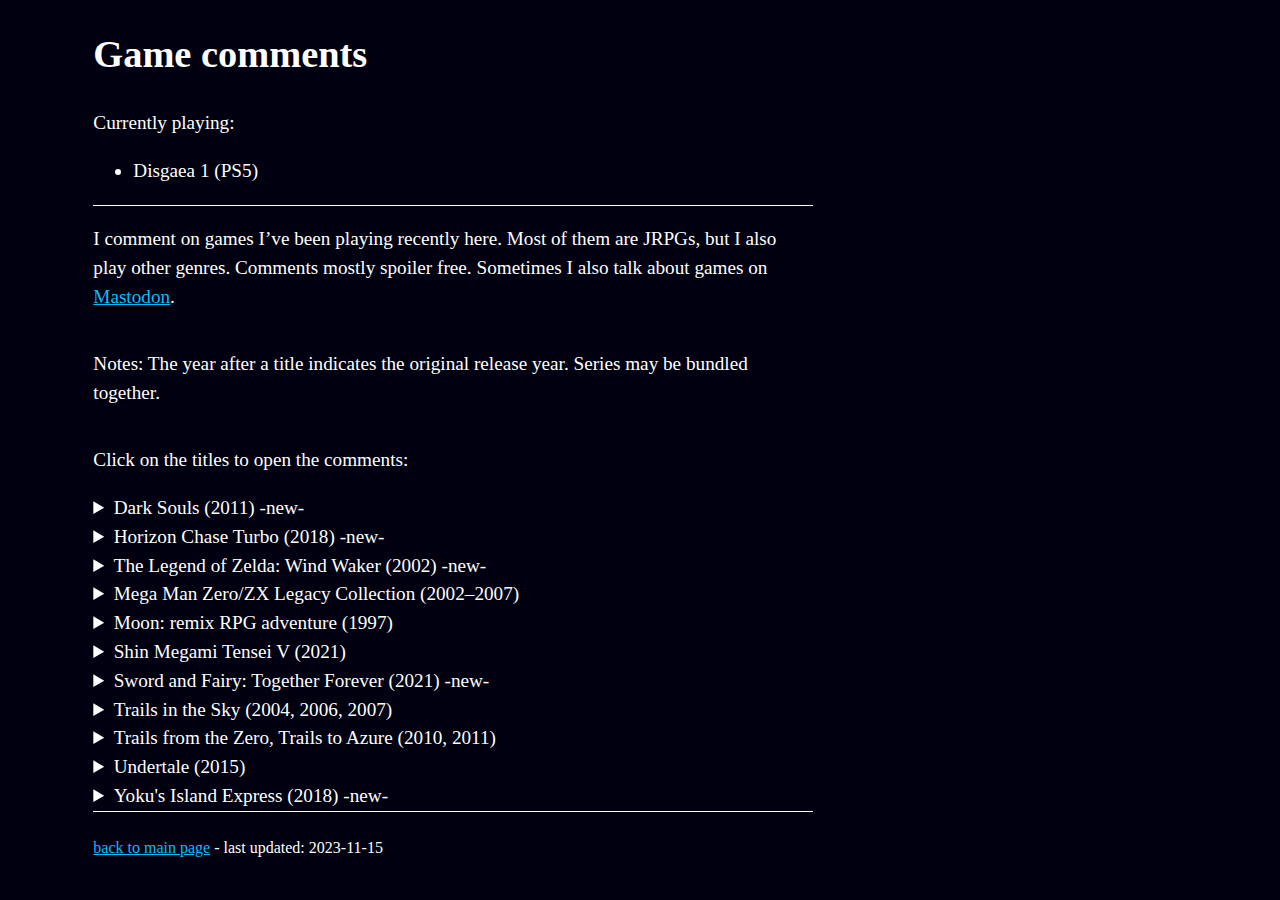
<file: blog/game_comments.html>
<!doctype html>
<html lang="en">
<head>
    <meta charset="utf-8">
    <title>Leonardo Pacheco - Games comments</title>
    <link rel="stylesheet" type="text/css" href="style.css">
</head>
<body>
    <header>
        <h1>Game comments</h1>

        <p>Currently playing:<br>
            <ul>
                <li>Disgaea 1 (PS5)</li>
            </ul>
    </header>

    <p>I comment on games I’ve been playing recently here. Most of them are JRPGs, but I also play other genres. Comments mostly spoiler free. Sometimes I also talk about games on <a rel="me" href="https://mathstodon.xyz/@leonardopacheco">Mastodon</a>.</p>

    <p>Notes: The year after a title indicates the original release year. Series may be bundled together.</p>

    <p>Click on the titles to open the comments:</p>

    <!-- Review begins -->
    <details>
        <summary>Dark Souls (2011) -new-</summary>
        <p>First tried playing it on PC a long time ago, but it didn't click. (Maybe I went up to the second boss, but I don't think I beat it.) Gave it another try after watching quite a few speedruns, watching a roommate beat Bloodborne and Sekiro, and playing a few soulslike myself. The second time was pretty great.</p>

        <p>I used a pyromancer, and the melee/magic balance made it pretty fun. I liked the first half of the game much more than the second. (Lost Izalith and New Londo Ruins felt pretty meh.) The difficulty was not that bad with some patience and the online wikis. As I played the PS3 version, the servers were working, but mostly empty; that is, I played it mostly offline.</p>

        <p>Overall, it was good to give it another chance. I'll probably try Bloodborne or Elden Rings in the future. (Even if I play them 11 years late.)</p>
    </details>
    <!-- Review ends -->

    <!-- Review begins -->
    <details>
        <summary>Horizon Chase Turbo (2018) -new-</summary>
        <p>A modern version of the Top Gear games (also similar to Outrun). I do have some childhood memories of Top Gear 2000, but this was way more fun than the older games because of quality of life improvements. It has splitscreen co-op, it was good to play with my sister. (Bonus: just one player needs to win to get the points to advance; it feels more cooperative than competitive in general.) It has loads of side modes and some DLC campaigns, but I was satisfied with the main one. Bonus: it's made by a Brazilian company, and has quite a few references to Brazilian car culture; see an example <a href="https://horizonchase.fandom.com/wiki/Cable_Guy">here</a>.</p>
    </details>
    <!-- Review ends -->

    <!-- Review begins -->
    <details>
        <summary>The Legend of Zelda: Wind Waker (2002) -new-</summary>
        <p>Played on the Game Cube on 2021. Was a pretty good 3D Zelda game. Only the stealth section was a little bit too annoying. Also, the sailing was a bit slow, but I've heard that it got faster on the HD remakes.</p>
    </details>
    <!-- Review ends -->

    <!-- Review begins -->
    <details>
        <summary>Mega Man Zero/ZX Legacy Collection (2002–2007)</summary>
        <p>Lots of memories about these. I used to play Zero 4 and Zero 3 when I was a kid. I was also very bad at these games. At that time, I really wanted to play ZX, but never was able to. It was pretty good to play the whole series.</p>

        <p>This collection would be my recommendation for anyone who wants to play these games. The killer feature is the new accessibility features. You can turn on checkpoints throughout the games and turn on a casual model. The checkpoints help with the tricky parts; the original life system is quite bad, and even worse in Zero 1. I didn't use the casual mode, but it should be helpful to check the story without suffering the difficulty. (The story from Zero 1 to Zero 4 is pretty nice.)</p>

        <p>For me, the main part of this collection is the Zero games. The first one is quite rough-edged, but they get better. While building on the Mega Man X series, previous knowledge is not necessary. Everything you need to know is explained in game. With the checkpoints, the game has a nice balance of platforming and boss fighting. In general, I enjoyed these way more than I did when I was a kid.</p>

        <p>On the other hand, the ZX are extremely okay. The maps are confusing, they focus more on the buster than on the saber, and the story is not bad, I guess. Maybe a remake/sequel combo to polish it up and close up the story would be a good game. Play these once to see the potential and then go back to the Zero games to have fun.</p>

        <p>At last, I'd recommend not using the Switch joycon's analog sticks. Way to much action to risk breaking them.</p>
    </details>
    <!-- Review ends -->

    <!-- Review begins -->
    <details>
        <summary>Moon: remix RPG adventure (1997)</summary>
        <p> Started playing Moon this week on my Switch. Pretty quirky game, the writing and character design is just great. Unfortunately it is a little too slow for my head to handle. A few qualities of life would have made it perfect (at least fast-forwarding would be pretty useful for experimenting). It is quite an experience, if you are in the right mindset. I've heard that it inspired Undertale.</p>
    </details>
    <!-- Review ends -->

    <!-- Review begins -->
    <details>
        <summary>Shin Megami Tensei V (2021)</summary>
        <p> I decided to buy my switch when this was announced a few years ago. It fulfilled my quite high expectations. It’s a quite solid dungeon crawler with an okay story. While it’s story is a little bit sparse, it’s main beats hit hard. One could say it is a more modern take on SMT3.  You travel through a post-apocalyptic Tokyo, can befriend demons (maybe a not good choice for the english translation), and things happen.</p>

        <p> The demons are based on creatures/gods of many real world religions. While they include many from christian mythology, most are from other religions (the shinto god which names the shrine near my home was in SMT4). The main character can befriend and fuse them. You actually need to convince/bribe demons to have new partners, so it’s not just a random throw, and each one has a different approach. Also the main character has a nice hair.</p>

        <p>The battle system is the same since SMT3, each party member gets a turn, and gets one more for hitting an effective move; while the same holds for you enemies. My build choice was a mix of physical attack, with some support moves; I got my demons to have magics and other support skills. I still need to play the New Game+ to get the ending I actually wanted.</p>
    </details>
    <!-- Review ends -->

    <!-- Review begins -->
    <details>
        <summary>Sword and Fairy: Together Forever (2021) -new-</summary>
        <p>This is the worst videogame translation I've seen in a long time. The combat is fun, but there are so many badly translated cutscenes that the games feels like a slog. May be better if you are fluent in Mandarin. (Spoilers from TV Tropes make it look like a good story.)</p>
    </details>
    <!-- Review ends -->

    <!-- Review begins -->
    <details>
        <summary>Trails in the Sky (2004, 2006, 2007)</summary>
        <p> I'd heard these games have a lot of text, so I wasn't expecting much. It <strong>does</strong> have a lot of text. Sometimes I spent one or two hours just reading text. But the story is well paced (maybe slow, depending on one's taste), and develops the characters throughly. One of the best stories in the RPGs I've played before, and I'm looking for the next games.</p>

        <p>On the gameplay, it's a fine strategy RPG (think of Final Fantasy Tatics). The part that I thought the best was that it has many character, and all which are actually used in the games. In the first two you have a limited choice most of the time, but on the third there are 16 characters when everyone is unlocked. There are good opportunities to use all of them. The difficulty is also balanced, with easier and harder options. Also, the experience rate is really good for low level characters, and so it is easy to try other party configurations.</p>

        <p>Bonus: I played the PS3 versions, which are ports of PSP games and have lovely names:</p>
        <ul>
            <li>英雄伝説 空の軌跡FC：改 HD EDITION,</li>
            <li>英雄伝説 空の軌跡SC：改 HD EDITION, and</li>
            <li>英雄伝説 空の軌跡 the 3rd：改 HD EDITION.</li>
        </ul>
        <p>Because: the Trails series is a subseries of the Legend of Heroes Series (which is a spinoff of the Dragon Slayer series. Read more <a href="https://huguesjohnson.com/features/american-falcom/">here</a>); it has three chapters: First Chapter, Second Chapter, and the 3rd; and it is an improved (改) HD edition. Also note that each Chapter is also divided into chapters again.</p>
    </details>
    <!-- Review ends -->

    <!-- Review begins -->
    <details>
        <summary>Trails from the Zero, Trails to Azure (2010, 2011)</summary>
        <p>The second arc of the best RPG series you are not going to play. Wonderful story, but very slow burning: you need to play the Sky sub-series, or the story will make little sense. Zero has one of the best character developments I've ever seen (building up on SC and 3rd).</p>

        <p>The gameplay builds up on the previous games, but the cast here is quite smaller. This is a nice change of pace after the enormous cast of 3rd.</p>

        <p>Overall score: 10/10, wouldn't recommend.</p>
    </details>
    <!-- Review ends -->

    <!-- Review begins -->
    <details>
        <summary>Undertale (2015)</summary>
        <p>Undertale is probably the most emotional games I’ve ever played. If you like story games (with a few action(?)/RPG elements), just play it. Better enjoyed spoiler-free.</p>
    </details>
    <!-- Review ends -->

    <!-- Review begins -->
    <details>
        <summary>Yoku's Island Express (2018) -new-</summary>
        <p>Nice little metroidvania with pinball mechanics. Has some nice challenges but plenty of checkpoints; very relaxing overall. Using pinball for exploration was very fun. The game is long enough to get a good fell of the controls, but not too long to get boring. </p>
    </details>
    <!-- Review ends -->

    <footer>
        <p><a href="index.html">back to main page</a> - last updated: 2023-11-15</p>
    </footer>
</html>
</file>
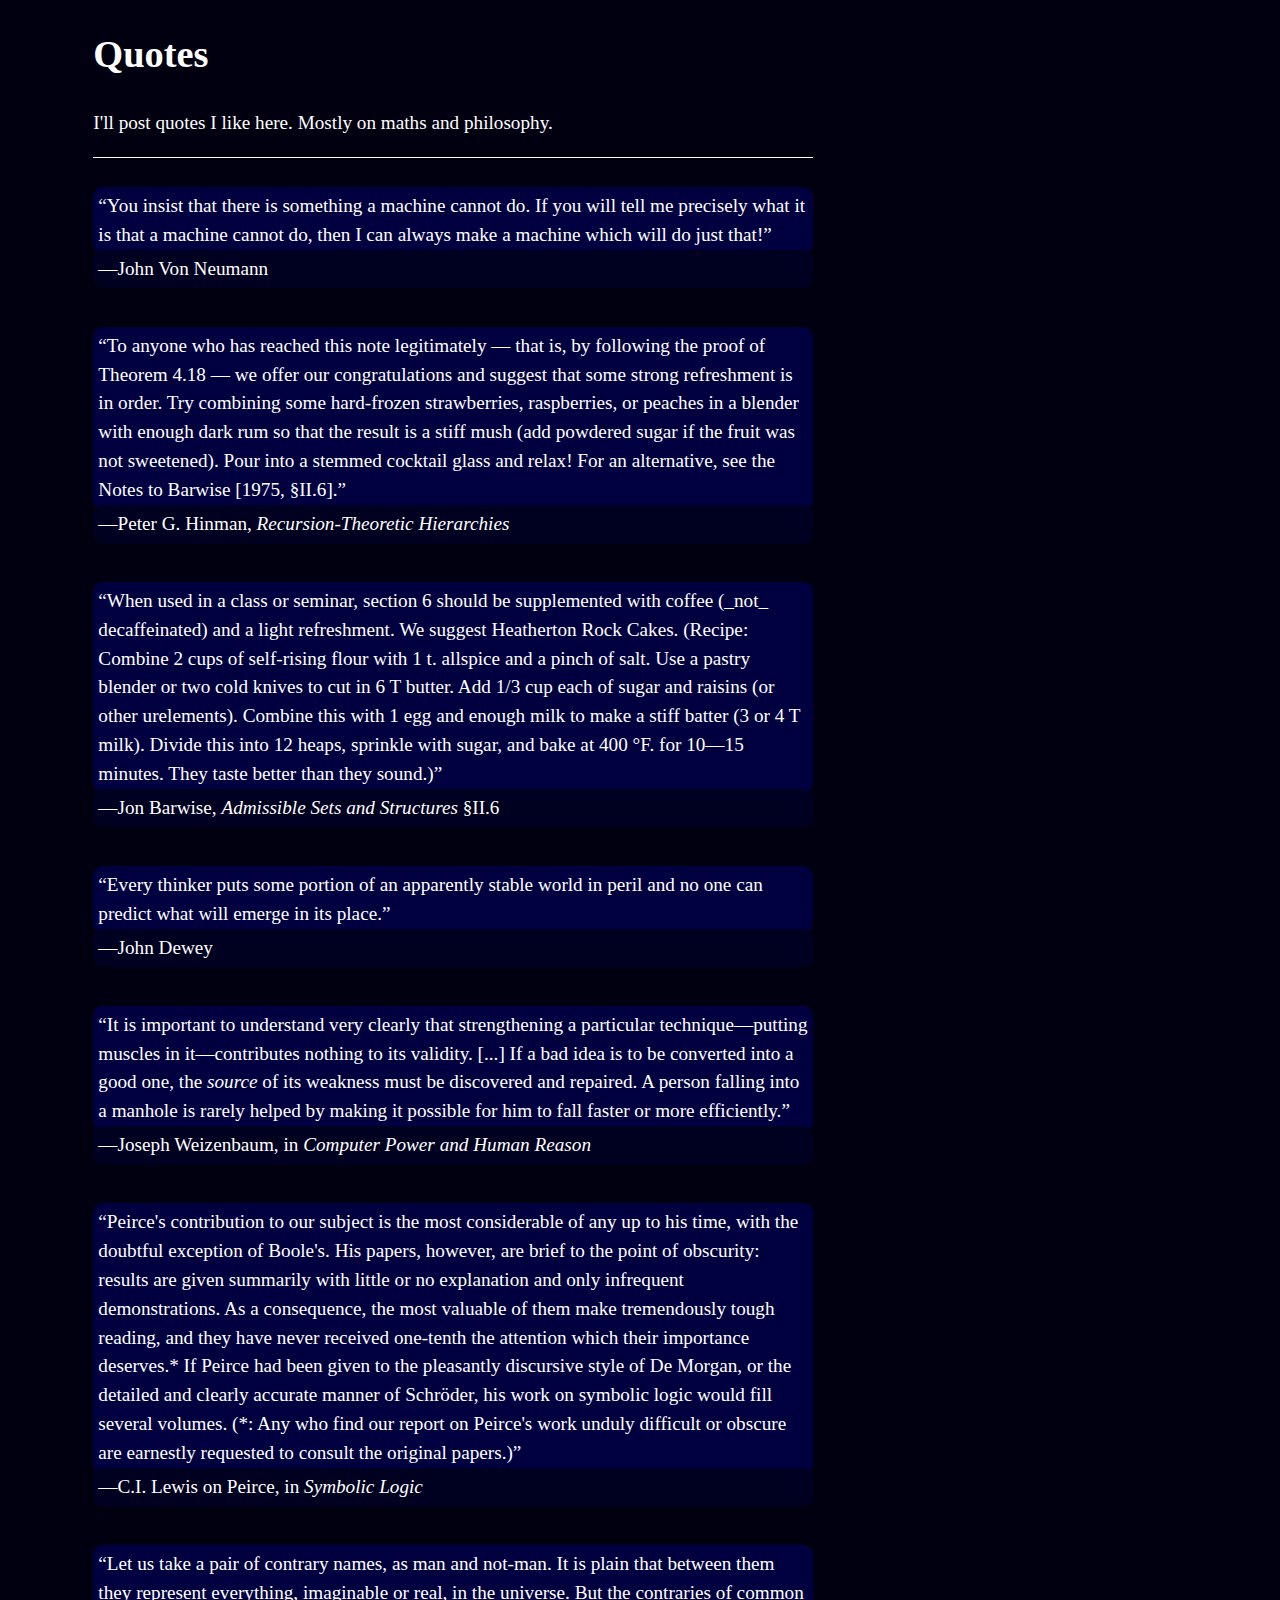
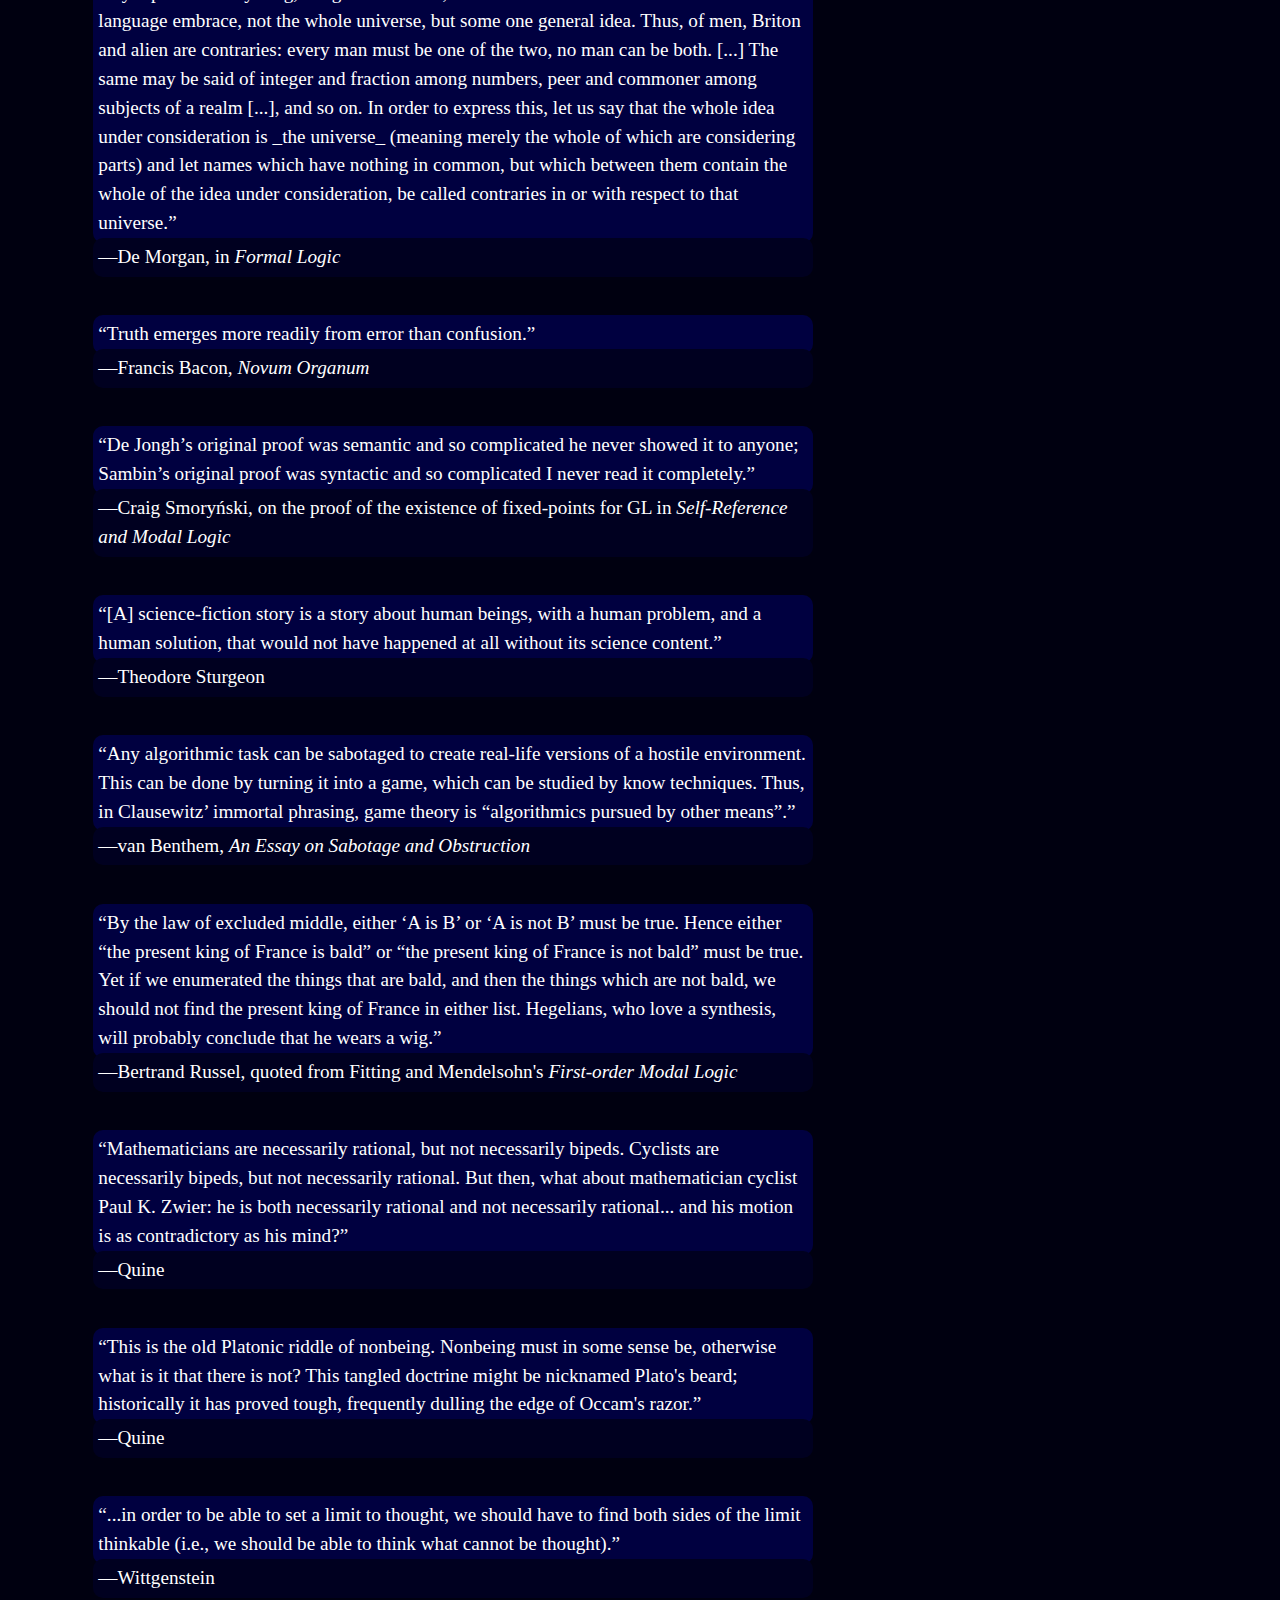
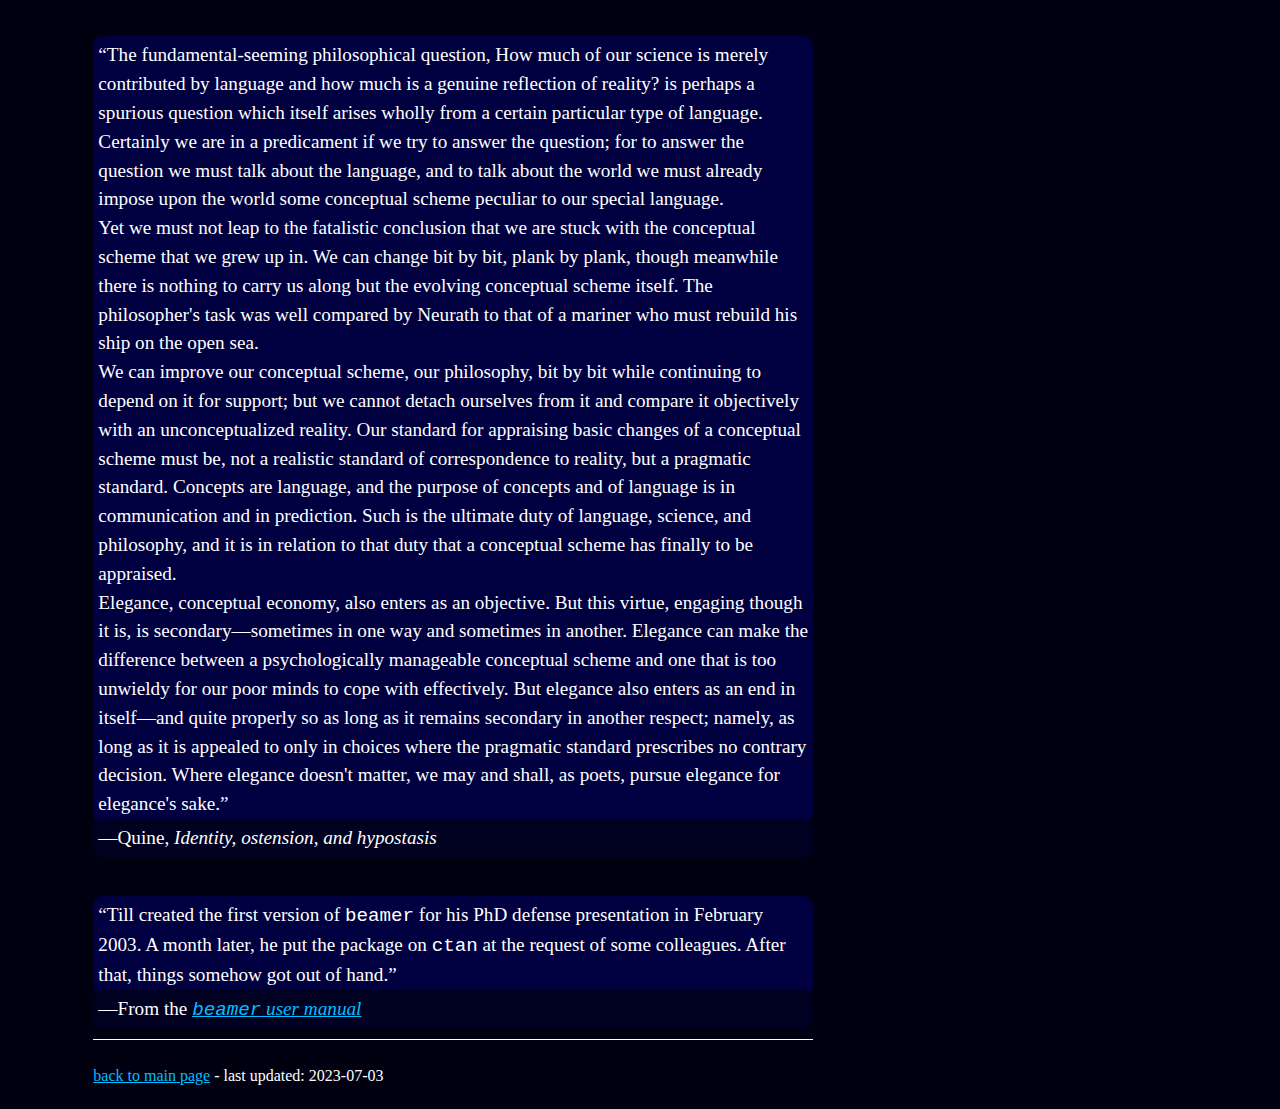
<file: blog/quotes.html>
<!doctype html>
<html lang="en">
<head>
    <meta charset="utf-8">
    <meta http-equiv='content-language' content='en-us'>
    <meta name="viewport" content="width=device-width, initial-scale=1">

    <title>Leonardo Pacheco - Quotes</title>
    <link rel="stylesheet" type="text/css" href="style.css">
</head>
<body>
    <header>
        <h1>Quotes</h1>
        <p>I'll post quotes I like here. Mostly on maths and philosophy.</p>
    </header>
    <!-- Begin quote -->
    <blockquote>
        <p>You insist that there is something a machine cannot do. If you will tell me precisely what it is that a machine cannot do, then I can always make a machine which will do just that!</p>
        <figcaption>John Von Neumann</figcaption>
    </blockquote>
    <!-- End quote -->

    <!-- Begin quote -->
    <blockquote>
        <p>To anyone who has reached this note legitimately — that is, by following the proof of Theorem 4.18 — we offer our congratulations and suggest that some strong refreshment is in order. Try combining some hard-frozen strawberries, raspberries, or peaches in a blender with enough dark rum so that the result is a stiff mush (add powdered sugar if the fruit was not sweetened). Pour into a stemmed cocktail glass and relax! For an alternative, see the Notes to Barwise [1975, §II.6].</p>
        <figcaption>Peter G. Hinman, <cite>Recursion-Theoretic Hierarchies</cite></figcaption>
    </blockquote>
    <!-- End quote -->

    <!-- Begin quote -->
    <blockquote>
        <p>When used in a class or seminar, section 6 should be supplemented with coffee (_not_ decaffeinated) and a light refreshment. We suggest Heatherton Rock Cakes. (Recipe: Combine 2 cups of self-rising flour with 1 t. allspice and a pinch of salt. Use a pastry blender or two cold knives to cut in 6 T butter. Add 1/3 cup each of sugar and raisins (or other urelements). Combine this with 1 egg and enough milk to make a stiff batter (3 or 4 T milk). Divide this into 12 heaps, sprinkle with sugar, and bake at 400 °F. for 10—15 minutes. They taste better than they sound.)</p>
        <figcaption>Jon Barwise, <cite>Admissible Sets and Structures</cite> §II.6</figcaption>
    </blockquote>
    <!-- End quote -->    

    <!-- Begin quote -->
    <blockquote>
        <p>Every thinker puts some portion of an apparently stable world in peril and no one can predict what will emerge in its place.</p>
        <figcaption>John Dewey</figcaption>
    </blockquote>
    <!-- End quote -->

    <!-- Begin quote -->
    <blockquote>
        <p>It is important to understand very clearly that strengthening a particular technique—putting muscles in it—contributes nothing to its validity. [...] If a bad idea is to be converted into a good one, the <em>source</em> of its weakness must be discovered and repaired. A person falling into a manhole is rarely helped by making it possible for him to fall faster or more efficiently.</p>
        <figcaption>Joseph Weizenbaum, in <cite>Computer Power and Human Reason</cite></figcaption>
    </blockquote>
    <!-- End quote -->

    <!-- Begin quote -->
    <blockquote>
        <p>Peirce's contribution to our subject is the most considerable of any up to his time, with the doubtful exception of Boole's. His papers, however, are brief to the point of obscurity: results are given summarily with little or no explanation and only infrequent demonstrations. As a consequence, the most valuable of them make tremendously tough reading, and they have never received one-tenth the attention which their importance deserves.* If Peirce had been given to the pleasantly discursive style of De Morgan, or the detailed and clearly accurate manner of Schröder, his work on symbolic logic would fill several volumes. (*: Any who find our report on Peirce's work unduly difficult or obscure are earnestly requested to consult the original papers.)</p>
        <figcaption>C.I. Lewis on Peirce, in <cite>Symbolic Logic</cite></figcaption>
    </blockquote>
    <!-- End quote -->

    <!-- Begin quote -->
    <blockquote>
        <p>Let us take a pair of contrary names, as man and not-man. It is plain that between them they represent everything, imaginable or real, in the universe. But the contraries of common language embrace, not the whole universe, but some one general idea. Thus, of men, Briton and alien are contraries: every man must be one of the two, no man can be both. [...] The same may be said of integer and fraction among numbers, peer and commoner among subjects of a realm [...], and so on. In order to express this, let us say that the whole idea under consideration is _the universe_ (meaning merely the whole of which are considering parts) and let names which have nothing in common, but which between them contain the whole of the idea under consideration, be called contraries in or with respect to that universe.</p>
        <figcaption>De Morgan, in <cite>Formal Logic</cite></figcaption>
    </blockquote>
    <!-- End quote -->

    <!-- Begin quote -->
    <blockquote>
        <p>Truth emerges more readily from error than confusion.</p>
        <figcaption>Francis Bacon, <cite>Novum Organum</cite></figcaption>
    </blockquote>
    <!-- End quote -->

    <!-- Begin quote -->
    <blockquote>
        <p>De Jongh’s original proof was semantic and so complicated he never showed it to anyone; Sambin’s original proof was syntactic and so complicated I never read it completely.</p>
        <figcaption>Craig Smoryński, on the proof of the existence of fixed-points for GL in <cite>Self-Reference and Modal Logic</cite></figcaption>
    </blockquote>
    <!-- End quote -->

    <!-- Begin quote -->
    <blockquote>
        <p>[A] science-fiction story is a story about human beings, with a human problem, and a human solution, that would not have happened at all without its science content.</p>
        <figcaption>Theodore Sturgeon</figcaption>
    </blockquote>
    <!-- End quote -->

    <!-- Begin quote -->
    <blockquote>
        <p>Any algorithmic task can be sabotaged to create real-life versions of a hostile environment. This can be done by turning it into a game, which can be studied by know techniques. Thus, in Clausewitz’ immortal phrasing, game theory is “algorithmics pursued by other means”.</p>
        <figcaption>van Benthem, <cite>An Essay on Sabotage and Obstruction</cite></figcaption>
    </blockquote>
    <!-- End quote -->

    <!-- Begin quote -->
    <blockquote>
        <p>By the law of excluded middle, either ‘A is B’ or ‘A is not B’ must be true. Hence either “the present king of France is bald” or “the present king of France is not bald” must be true. Yet if we enumerated the things that are bald, and then the things which are not bald, we should not find the present king of France in either list. Hegelians, who love a synthesis, will probably conclude that he wears a wig.</p>
        <figcaption>Bertrand Russel, quoted from Fitting and Mendelsohn's <cite>First-order Modal Logic</cite></figcaption>
    </blockquote>
    <!-- End quote -->

    <!-- Begin quote -->
    <blockquote>
        <p>Mathematicians are necessarily rational, but not necessarily bipeds. Cyclists are necessarily bipeds, but not necessarily rational. But then, what about mathematician cyclist Paul K. Zwier: he is both necessarily rational and not necessarily rational... and his motion is as contradictory as his mind?</p>
        <figcaption>Quine</figcaption>
    </blockquote>
    <!-- End quote -->

    <!-- Begin quote -->
    <blockquote>
        <p>This is the old Platonic riddle of nonbeing. Nonbeing must in some sense be, otherwise what is it that there is not? This tangled doctrine might be nicknamed Plato's beard; historically it has proved tough, frequently dulling the edge of Occam's razor.</p>
    <figcaption>Quine</figcaption>
    </blockquote>
    <!-- End quote -->

    <!-- Begin quote -->
    <blockquote>
        <p>...in order to be able to set a limit to thought, we should have to find both sides of the limit thinkable (i.e., we should be able to think what cannot be thought).</p>
        <figcaption>Wittgenstein</figcaption>
    </blockquote>
    <!-- End quote -->

    <!-- Begin quote -->
    <blockquote>
        <p>The fundamental-seeming philosophical question, How much of our science is merely contributed by language and how much is a genuine reflection of reality? is perhaps a spurious question which itself arises wholly from a certain particular type of language. Certainly we are in a predicament if we try to answer the question; for to answer the question we must talk about the language, and to talk about the world we must already impose upon the world some conceptual scheme peculiar to our special language.
        <br>
        Yet we must not leap to the fatalistic conclusion that we are stuck with the conceptual scheme that we grew up in. We can change bit by bit, plank by plank, though meanwhile there is nothing to carry us along but the evolving conceptual scheme itself. The philosopher's task was well compared by Neurath to that of a mariner who must rebuild his ship on the open sea.
        <br>
        We can improve our conceptual scheme, our philosophy, bit by bit while continuing to depend on it for support; but we cannot detach ourselves from it and compare it objectively with an unconceptualized reality. Our standard for appraising basic changes of a conceptual scheme must be, not a realistic standard of correspondence to reality, but a pragmatic standard. Concepts are language, and the purpose of concepts and of language is in communication and in prediction. Such is the ultimate duty of language, science, and philosophy, and it is in relation to that duty that a conceptual scheme has finally to be appraised.
        <br>
        Elegance, conceptual economy, also enters as an objective. But this virtue, engaging though it is, is secondary—sometimes in one way and sometimes in another. Elegance can make the difference between a psychologically manageable conceptual scheme and one that is too unwieldy for our poor minds to cope with effectively. But elegance also enters as an end in itself—and quite properly so as long as it remains secondary in another respect; namely, as long as it is appealed to only in choices where the pragmatic standard prescribes no contrary decision. Where elegance doesn't matter, we may and shall, as poets, pursue elegance for elegance's sake.</p>
    <figcaption>Quine, <cite>Identity, ostension, and hypostasis</cite></figcaption>
    </blockquote>
    <!-- End quote -->

    <!-- Begin quote -->
    <blockquote>
        <p>Till created the first version of <code>beamer</code> for his PhD defense presentation in February 2003. A month later, he put the package on <code>ctan</code> at the request of some colleagues. After that, things somehow got out of hand.</p>
        <figcaption>From the <cite><a href="https://tug.ctan.org/macros/latex/contrib/beamer/doc/beameruserguide.pdf"><code>beamer</code> user manual</a></cite></figcaption>
    </blockquote>

    <!-- End quote -->

    <!-- Begin quote -->
    <!-- <blockquote>
        <p>Text here.</p>
        <figcaption>Author name, <cite>work name</cite></figcaption>
    </blockquote>
     -->
    <!-- End quote -->
    
    <footer><p><a href="index.html">back to main page</a> - last updated: 2023-07-03</p></footer>
</html>
</file>
<file: blog/style.css>
html {
  font-family: "Palatino", serif;
}

body {
  /* set website colors */
  color: white;
  background: #000010;
  /* set website colors */
  font-size: 1.2rem;
  line-height: 1.5;
  /* set website layout, one central column slight to the left */
  display: grid;
  grid-template-columns:
    0.2fr min(45rem, 90%) 1fr;
  margin: 0;
}

/* all children of body are in central column */
body>* {
  grid-column: 2;
}

/* header details */
header {
  border-bottom: 1px solid white;
  text-align: left;
}

/* footer details */
footer {
  padding: 0.5rem 0rem;
  color: white;
  font-size: 1rem;
  text-align: left;
  border-top: 1px solid white;
}


/* style for links */
a,
a:visited {
  color: deepskyblue;
}
a:hover {
  text-decoration: none;
}

/* style for the bullets */
summary {
  cursor: pointer;
}

/* style for the text inside details */
details[open]>p {
  margin-left: 2rem;
}

/* add a little padding after the last paragraph */
details[open] >*:last-child {
  margin-bottom: 1rem;
}

/* styling for blockquotes */
blockquote p::before {
    content: '\201C';
}
blockquote p::after {
    content: '\201D';
}
blockquote {
    margin: 0.5em 0;
}
blockquote p {
    padding: 5px;
    background: #000040;
    border-radius: 10px;
}
blockquote figcaption {
    margin-top: -1.5rem;
    padding: 5px;
    background: #000020;
    border-radius: 10px;
}
blockquote figcaption::before {
    content: '—';
}

/* max size for images */
img{
    max-height:30rem;
    max-width:min(45rem, 90%);
    height:auto;
    width:auto;
}

/* make the background of preformated text lighter */
pre{
    background: #000020;
}
</file>
